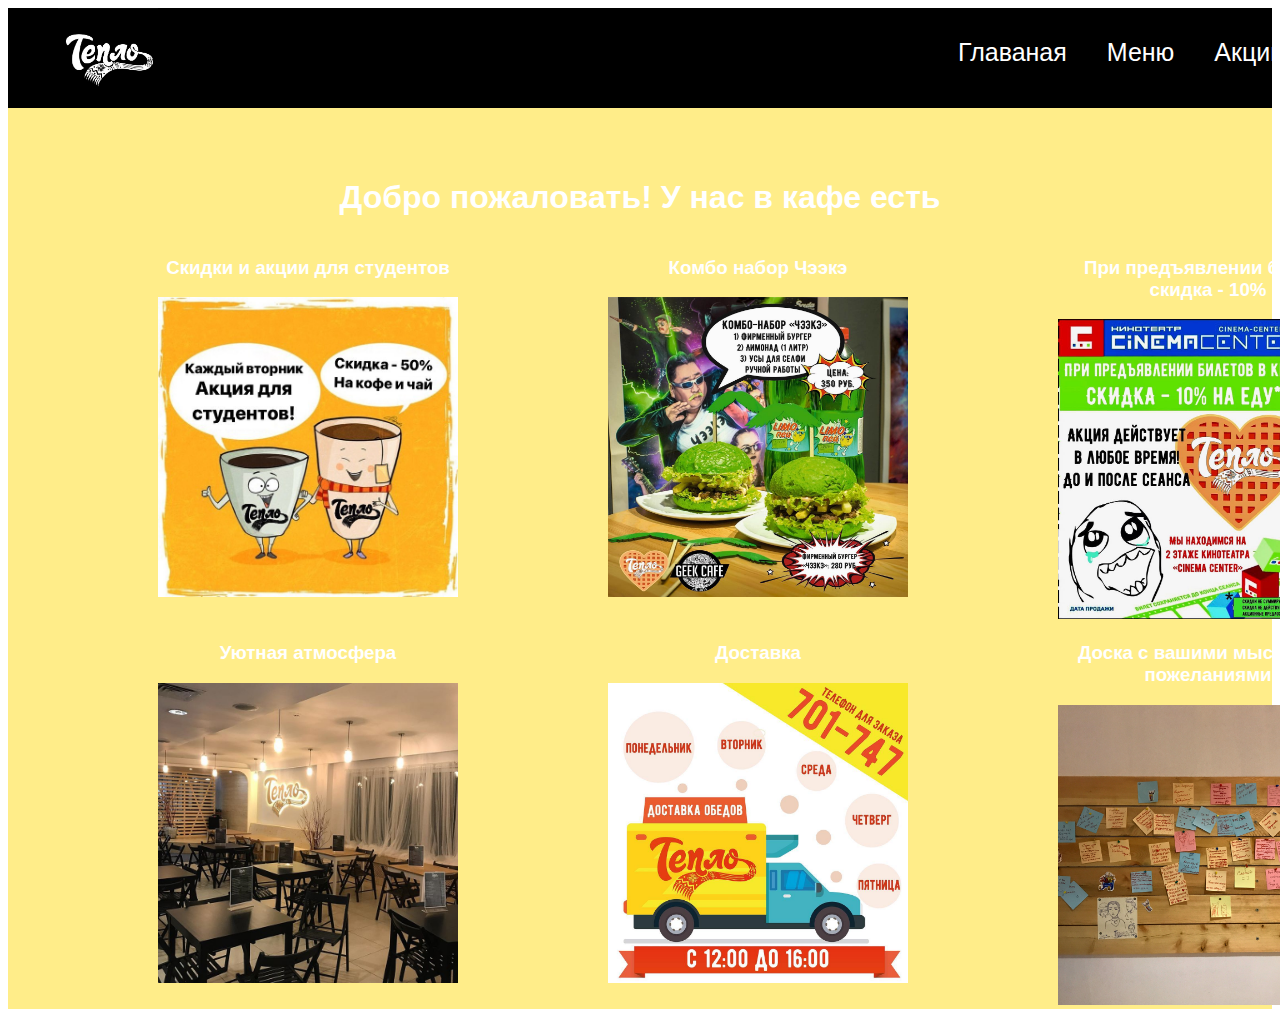
<file: index.html>
<!DOCTYPE html>
<html>
<head>
	<title></title>
	<link rel="stylesheet" type="text/css" href="style.css">
</head>
<body>
	<div>
		<div class="top flex">
			<img src="teplo.jpg" class="logo">
			<a href="" class="text2">Главаная</a>
			<a href="menu.html" class="text2 mleft">Меню</a>
			<a href="stock.html" class="text2 mleft">Акции</a>
		</div>
		<div class="main">
			<h1 class="text">Добро пожаловать! У нас в кафе есть</h1>
			<div class="flex">
				<div class="info">
					<h3 class="text">Cкидки и акции для студентов</h3>
				    <img src="students.jpg" class="img">
				</div>
				<div class="info">
					<h3 class="text">Комбо набор Чээкэ</h3>
					<img src="cheeke.jpg" class="img">
				</div>
				<div class="info">
					<h3 class="text">При предъявлении билета скидкa - 10%</h3>
					<img src="bilet.jpg" class="img">
				</div>
			</div>
			<div class="flex">
				<div class="info">
					<h3 class="text">Уютная атмосфера</h3>
				    <img src="atmosphere.jpg" class="img">
				</div>
				<div class="info">
					<h3 class="text">Доставка</h3>
					<img src="dostavka.jpg" class="img">
				</div>
				<div class="info">
					<h3 class="text">Доска с вашими мыслями и пожеланиями</h3>
					<img src="doska.jpg" class="img">
				</div>
			</div>
		</div>
	</div>

</body>
</html>
</file>
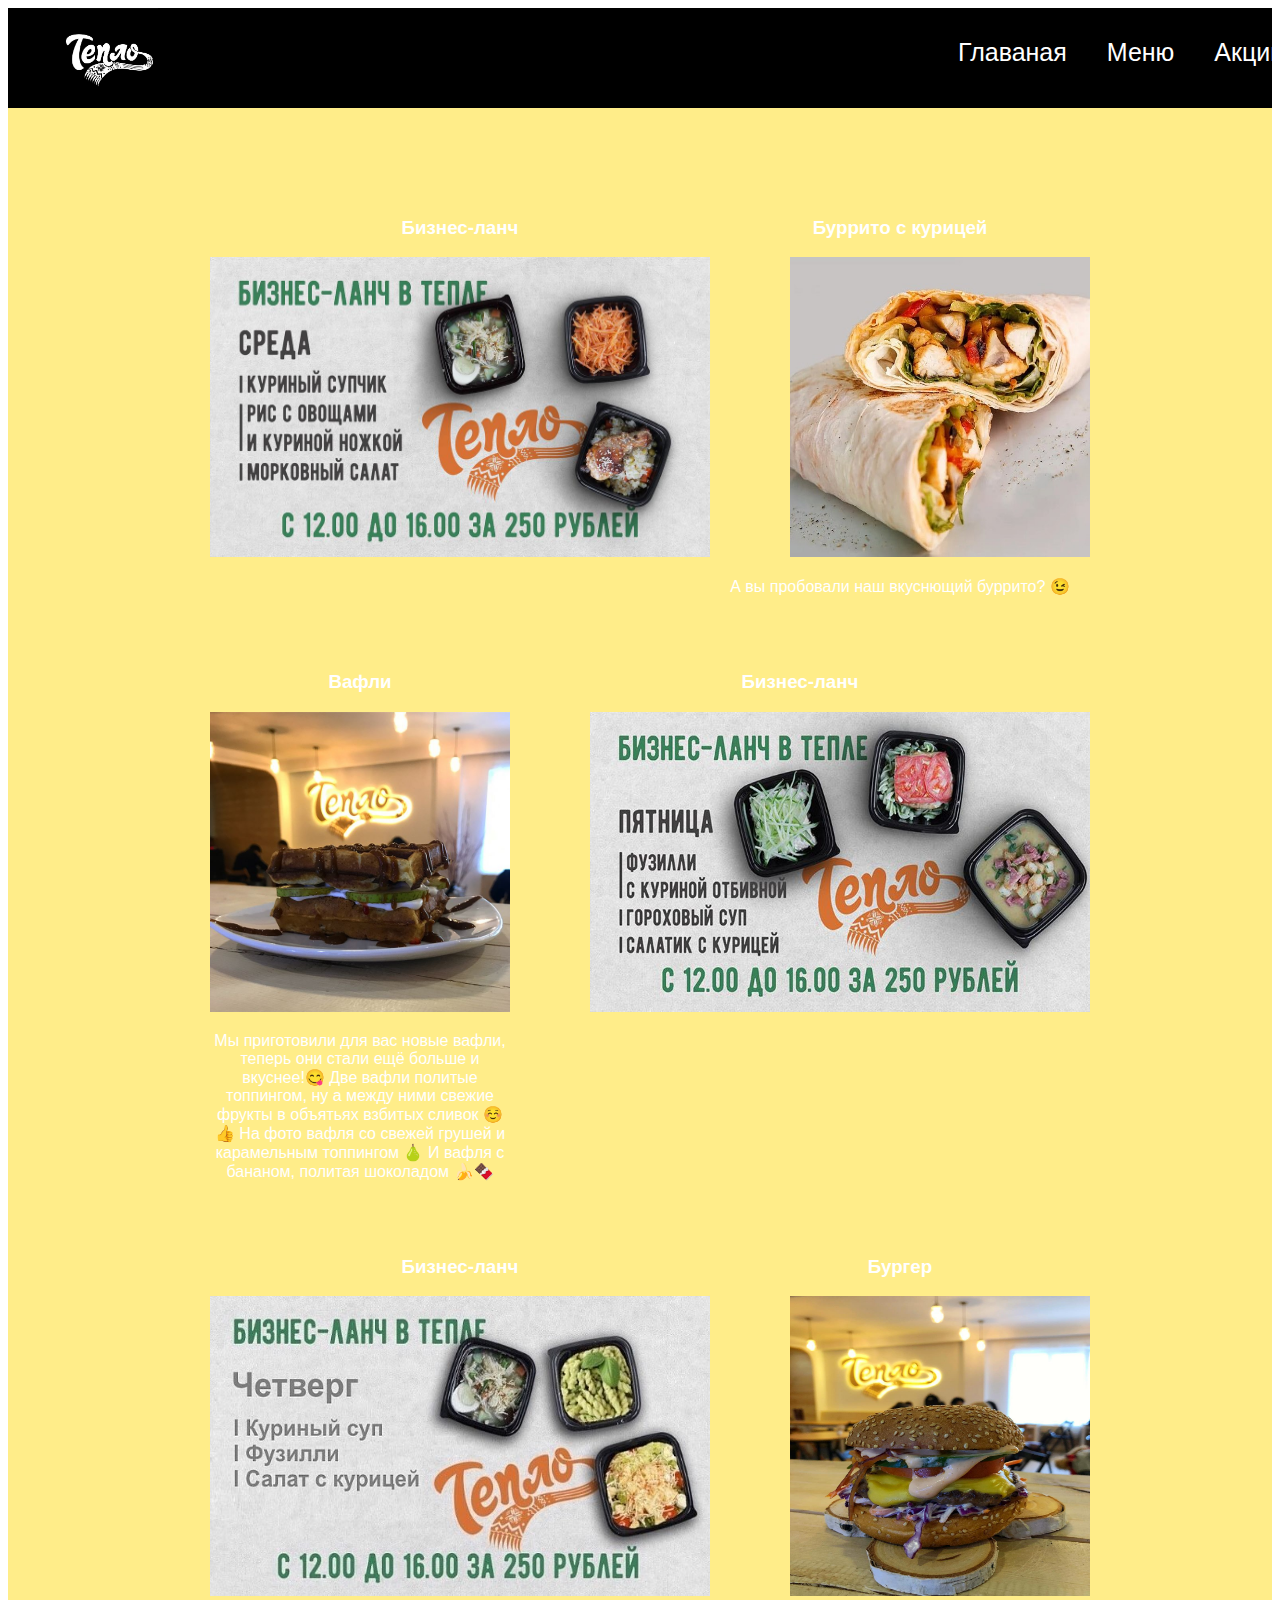
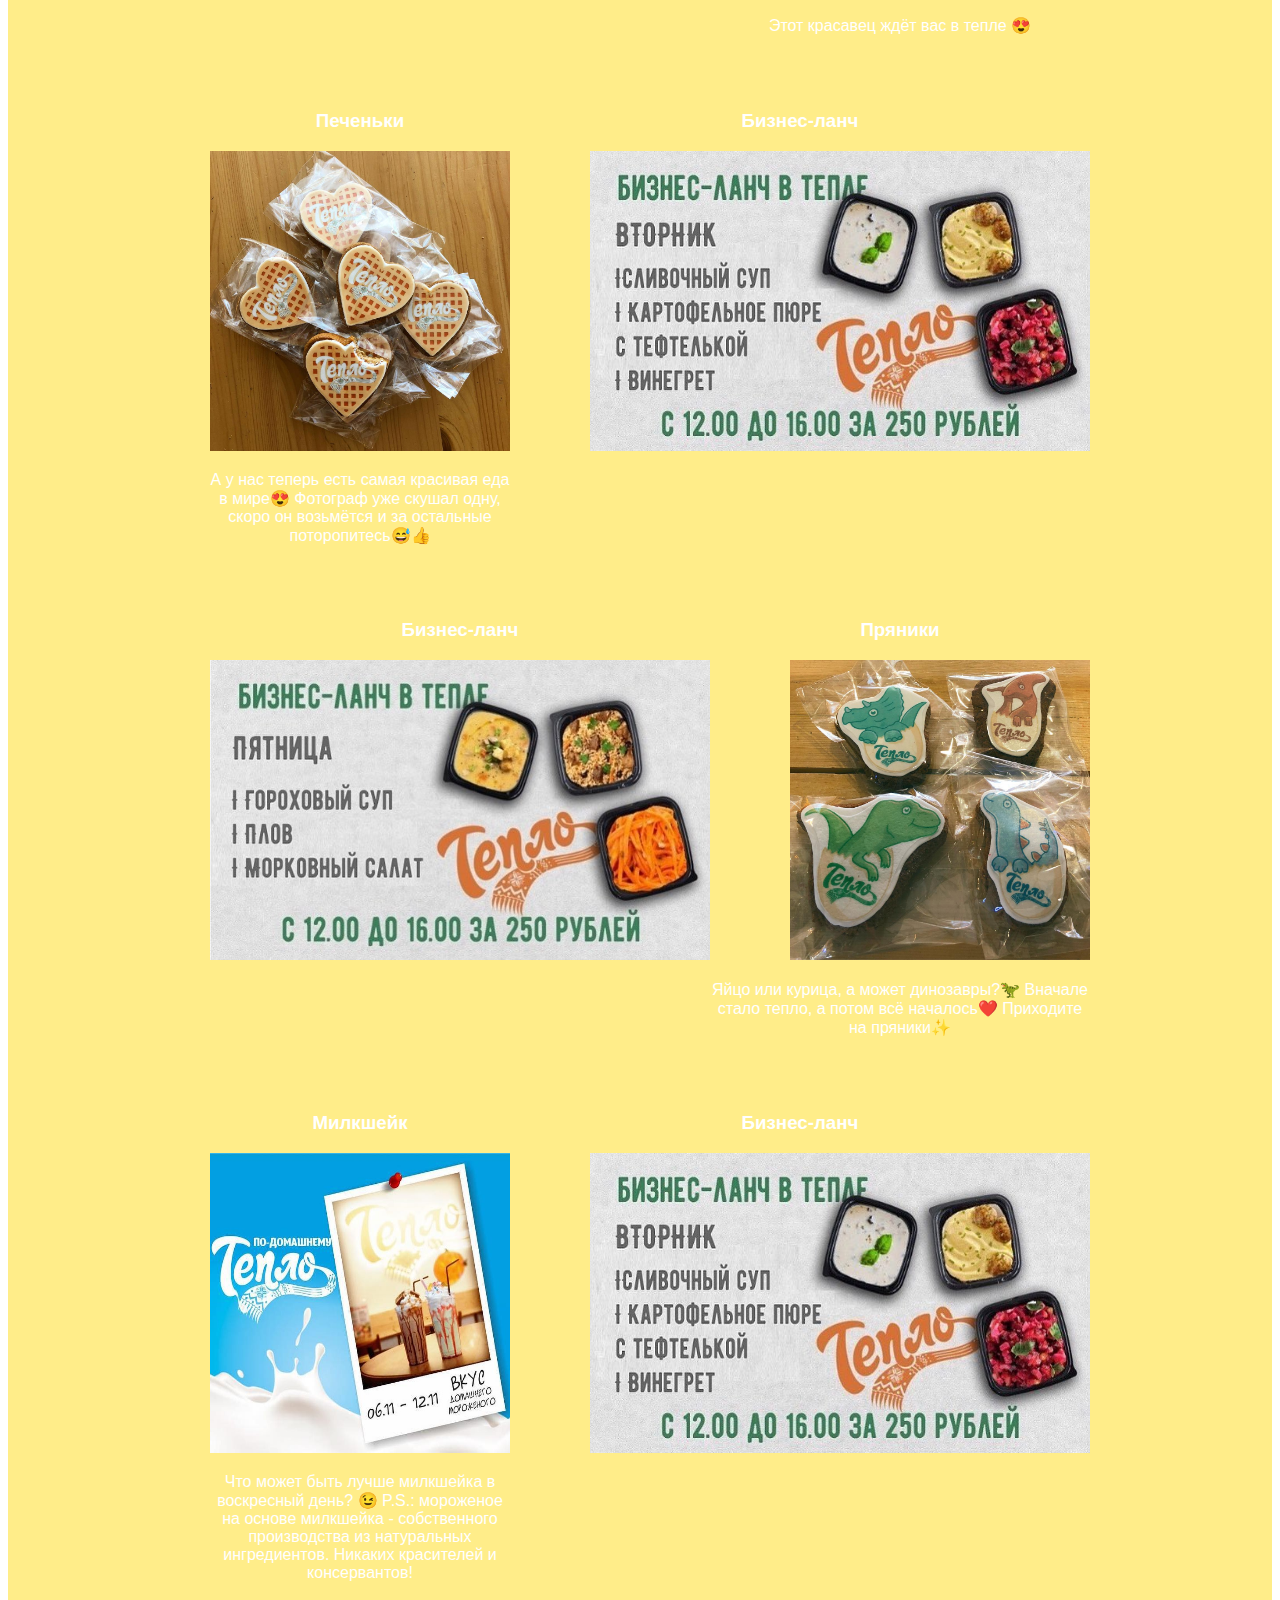
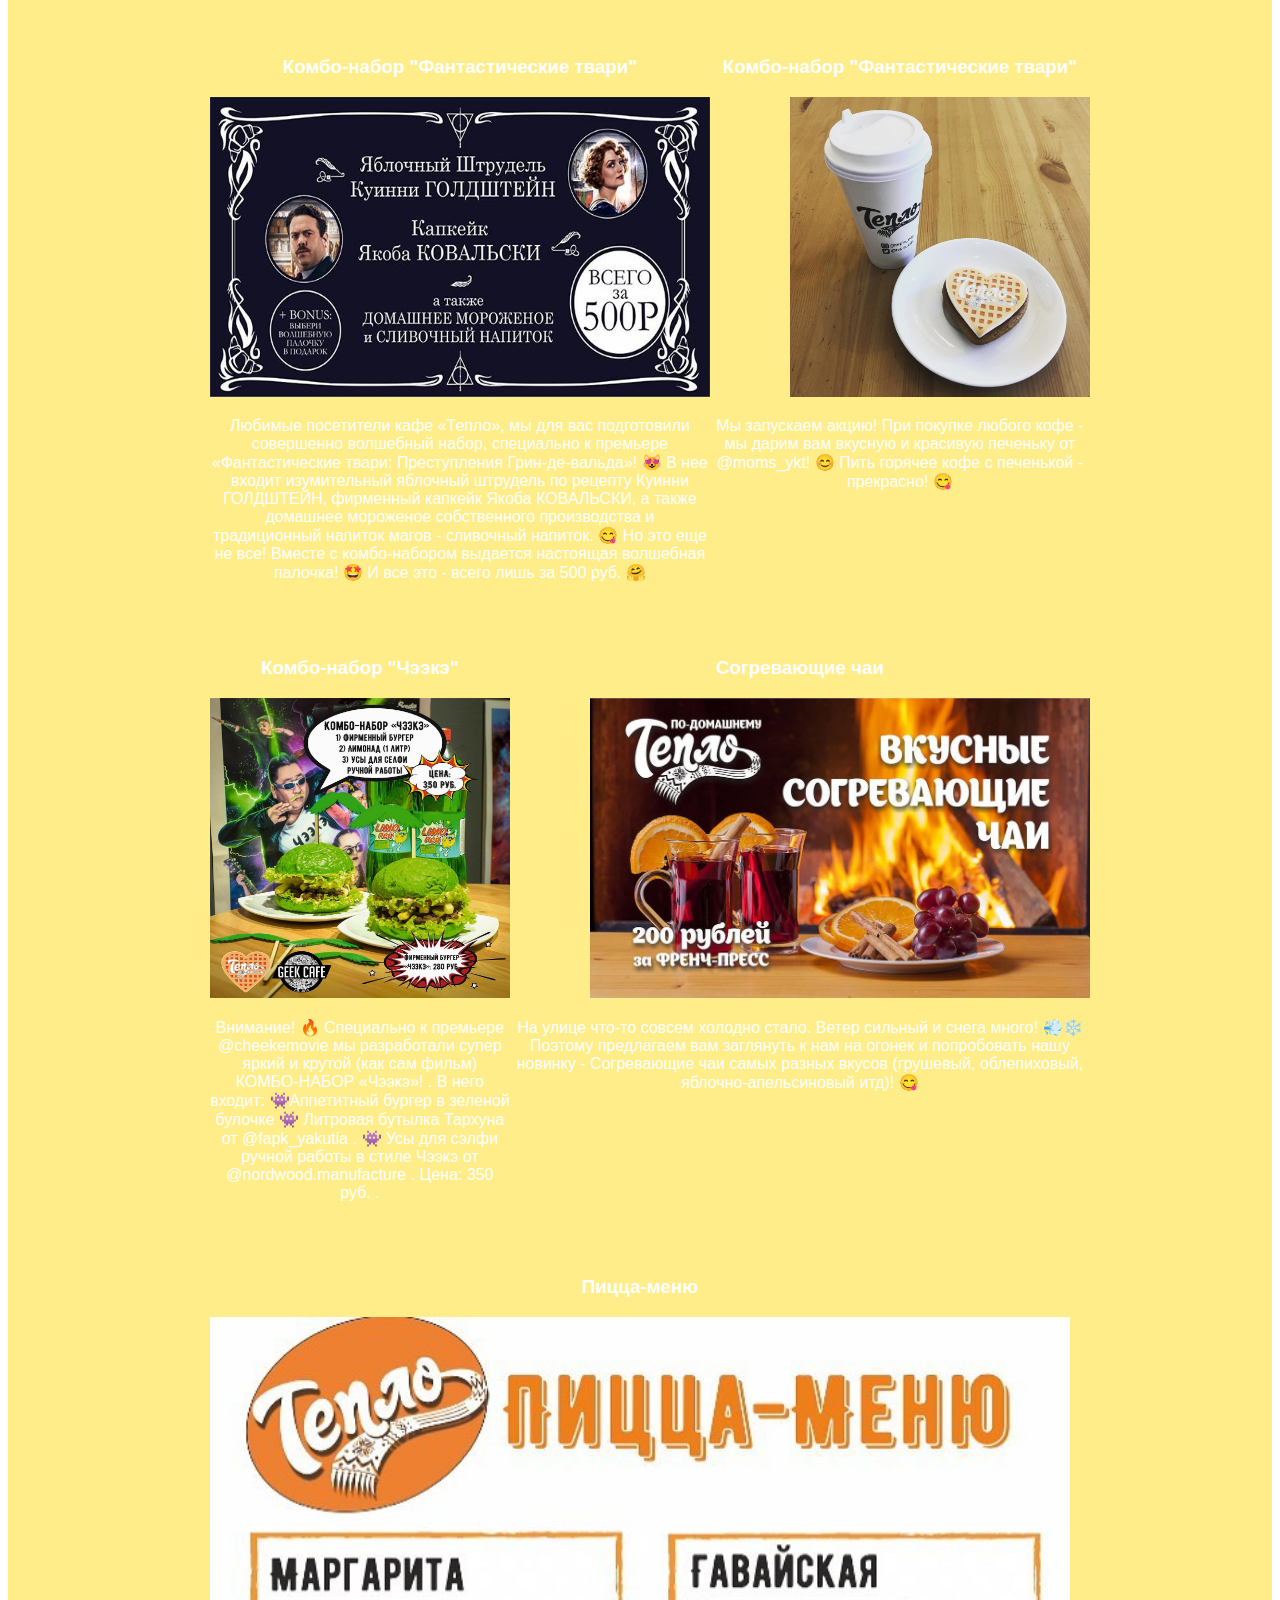
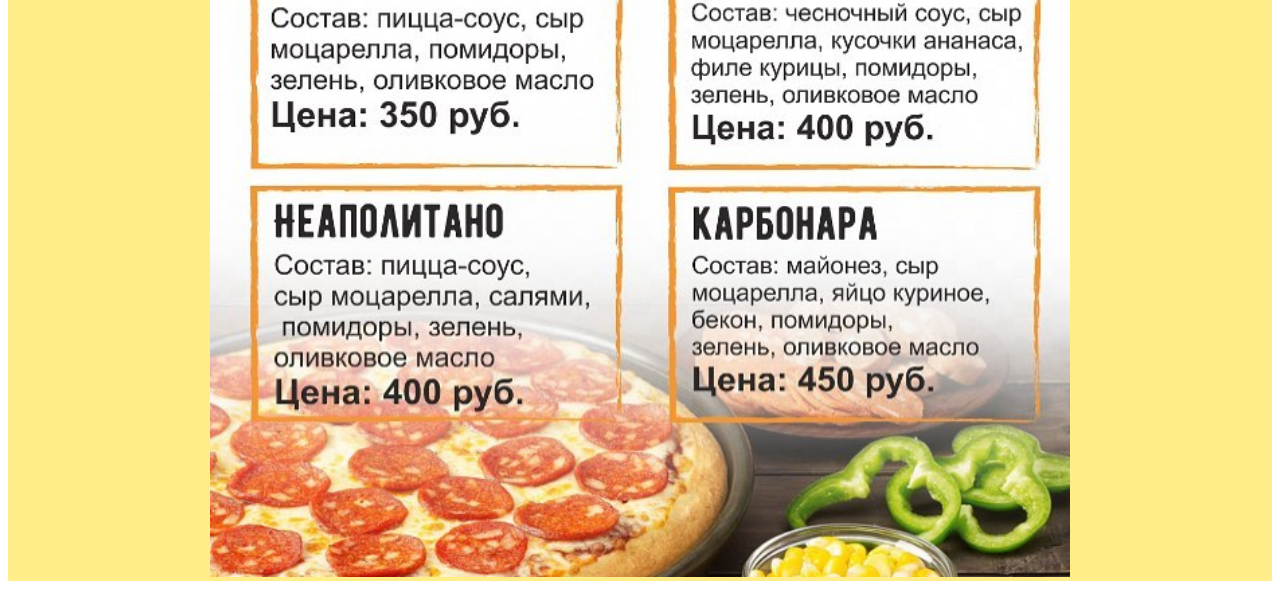
<file: menu.html>
<!DOCTYPE html>
<html>
<head>
	<title></title>
	<link rel="stylesheet" type="text/css" href="style2.css">
</head>
<body>
	<div>
		<div class="top flex">
			<img src="teplo.jpg" class="logo">
			<a href="index.html" class="text2">Главаная</a>
			<a href="menu.html" class="text2 mleft">Меню</a>
			<a href="stock.html" class="text2 mleft">Акции</a>
		</div>
		<div class="main">
			<div class="flex menu text">
				<div class="text">
					<h3>Бизнес-ланч</h3>
					<img src="menu3.jpg" class="img">
				</div>
				<div>
					<h3 class="text">Буррито с курицей</h3>
					<img src="menu12.jpg" class="img2 mleft2">
					<p>А вы пробовали наш вкуснющий буррито? 😉</p>
				</div>
			</div>
			<div class="flex menu">
				<div class="text">
					<h3>Вафли</h3>
					<img src="menu16.jpg" class="img2">
					<p>Мы приготовили для вас новые вафли, теперь они стали ещё больше и вкуснее!😋
Две вафли политые топпингом, ну а между ними свежие фрукты в объятьях взбитых сливок ☺️👍
На фото вафля со свежей грушей и карамельным топпингом 🍐
И вафля с бананом, политая шоколадом 🍌🍫</p>
				</div>
				<div class="text">
					<h3>Бизнес-ланч</h3>
					<img src="menu5.jpg" class="img mleft2">
				</div>
			</div>
			<div class="flex menu">
				<div class="text">
					<h3>Бизнес-ланч</h3>
					<img src="menu6.jpg" class="img">
				</div>
				<div class="text">
					<h3>Бургер</h3>
					<img src="menu15.jpg" class="img2 mleft2">
					<p>Этот красавец ждёт вас в тепле 😍</p>
				</div>
			</div>
			<div class="flex menu">
				<div class="text">
					<h3>Печеньки</h3>
					<img src="menu14.jpg" class="img2">
					<p class="text">А у нас теперь есть самая красивая еда в мире😍
Фотограф уже скушал одну, скоро он возьмётся и за остальные поторопитесь😅👍</p>
				</div>
				<div class="text">
					<h3>Бизнес-ланч</h3>
					<img src="menu10.jpg" class="img mleft2">
				</div>
			</div>
			<div class="flex menu">
				<div class="text">
					<h3>Бизнес-ланч</h3>
					<img src="menu8.jpg" class="img">
				</div>
				<div class="text">
					<h3>Пряники</h3>
					<img src="menu13.jpg" class="img2 mleft2">
					<p>Яйцо или курица, а может динозавры?🦖
Вначале стало тепло, а потом всё началось❤️
Приходите на пряники✨</p>
				</div>
			</div>
			<div class="flex menu">
				<div class="text">
					<h3>Милкшейк</h3>
					<img src="menu18.jpg" class="img2">
					<p>Что может быть лучше милкшейка в воскресный день? 😉

P.S.: мороженое на основе милкшейка - собственного производства из натуральных ингредиентов. Никаких красителей и консервантов!</p>
				</div>
				<div class="text">
					<h3>Бизнес-ланч</h3>
					<img src="menu10.jpg" class="img mleft2">
				</div>
			</div>
			<div class="flex menu">
				<div class="text">
					<h3>Комбо-набор "Фантастические твари"</h3>
					<img src="fanta.jpg" class="img">
					<p>Любимые посетители кафе «Тепло», мы для вас подготовили совершенно волшебный набор, специально к премьере «Фантастические твари: Преступления Грин-де-вальда»! 😻 В нее входит изумительный яблочный штрудель по рецепту Куинни ГОЛДШТЕЙН, фирменный капкейк Якоба КОВАЛЬСКИ, а также домашнее мороженое собственного производства и традиционный напиток магов - сливочный напиток. 😋
Но это еще не все! Вместе с комбо-набором выдается настоящая волшебная палочка! 🤩 И все это - всего лишь за 500 руб. 🤗</p>
				</div>
				<div class="text">
					<h3>Комбо-набор "Фантастические твари"</h3>
					<img src="stock7.jpg" class="mleft2 img2">
					<p>Мы запускаем акцию! При покупке любого кофе - мы дарим вам вкусную и красивую печеньку от @moms_ykt! 😊 Пить горячее кофе с печенькой - прекрасно! 😋</p>
				</div>
			</div>
			<div class="flex menu">
				<div class="text">
					<h3>Комбо-набор "Чээкэ"</h3>
					<img src="cheeke.jpg" class="img2">
					<p>Внимание! 🔥 Специально к премьере @cheekemovie мы разработали супер яркий и крутой (как сам фильм) КОМБО-НАБОР «Чээкэ»! .

В него входит:
👾Аппетитный бургер в зеленой булочке 👾 Литровая бутылка Тархуна от @fapk_yakutia .
👾 Усы для сэлфи ручной работы в стиле Чээкэ от @nordwood.manufacture .

Цена: 350 руб. .</p>
				</div>
				<div class="text">
					<h3>Согревающие чаи</h3>
					<img src="menu7.jpg" class="img mleft2">
					<p>На улице что-то совсем холодно стало. Ветер сильный и снега много! 💨❄️
Поэтому предлагаем вам заглянуть к нам на огонек и попробовать нашу новинку - Согревающие чаи самых разных вкусов (грушевый, облепиховый, яблочно-апельсиновый итд)! 😋 </p>
				</div>
			</div>
			<div class="flex menu">
				<div class="text">
					<h3>Пицца-меню</h3>
					<img src="menu9.jpg" class="pizza">
				</div>
			</div>
		</div>
	</div>

</body>
</html>
</file>
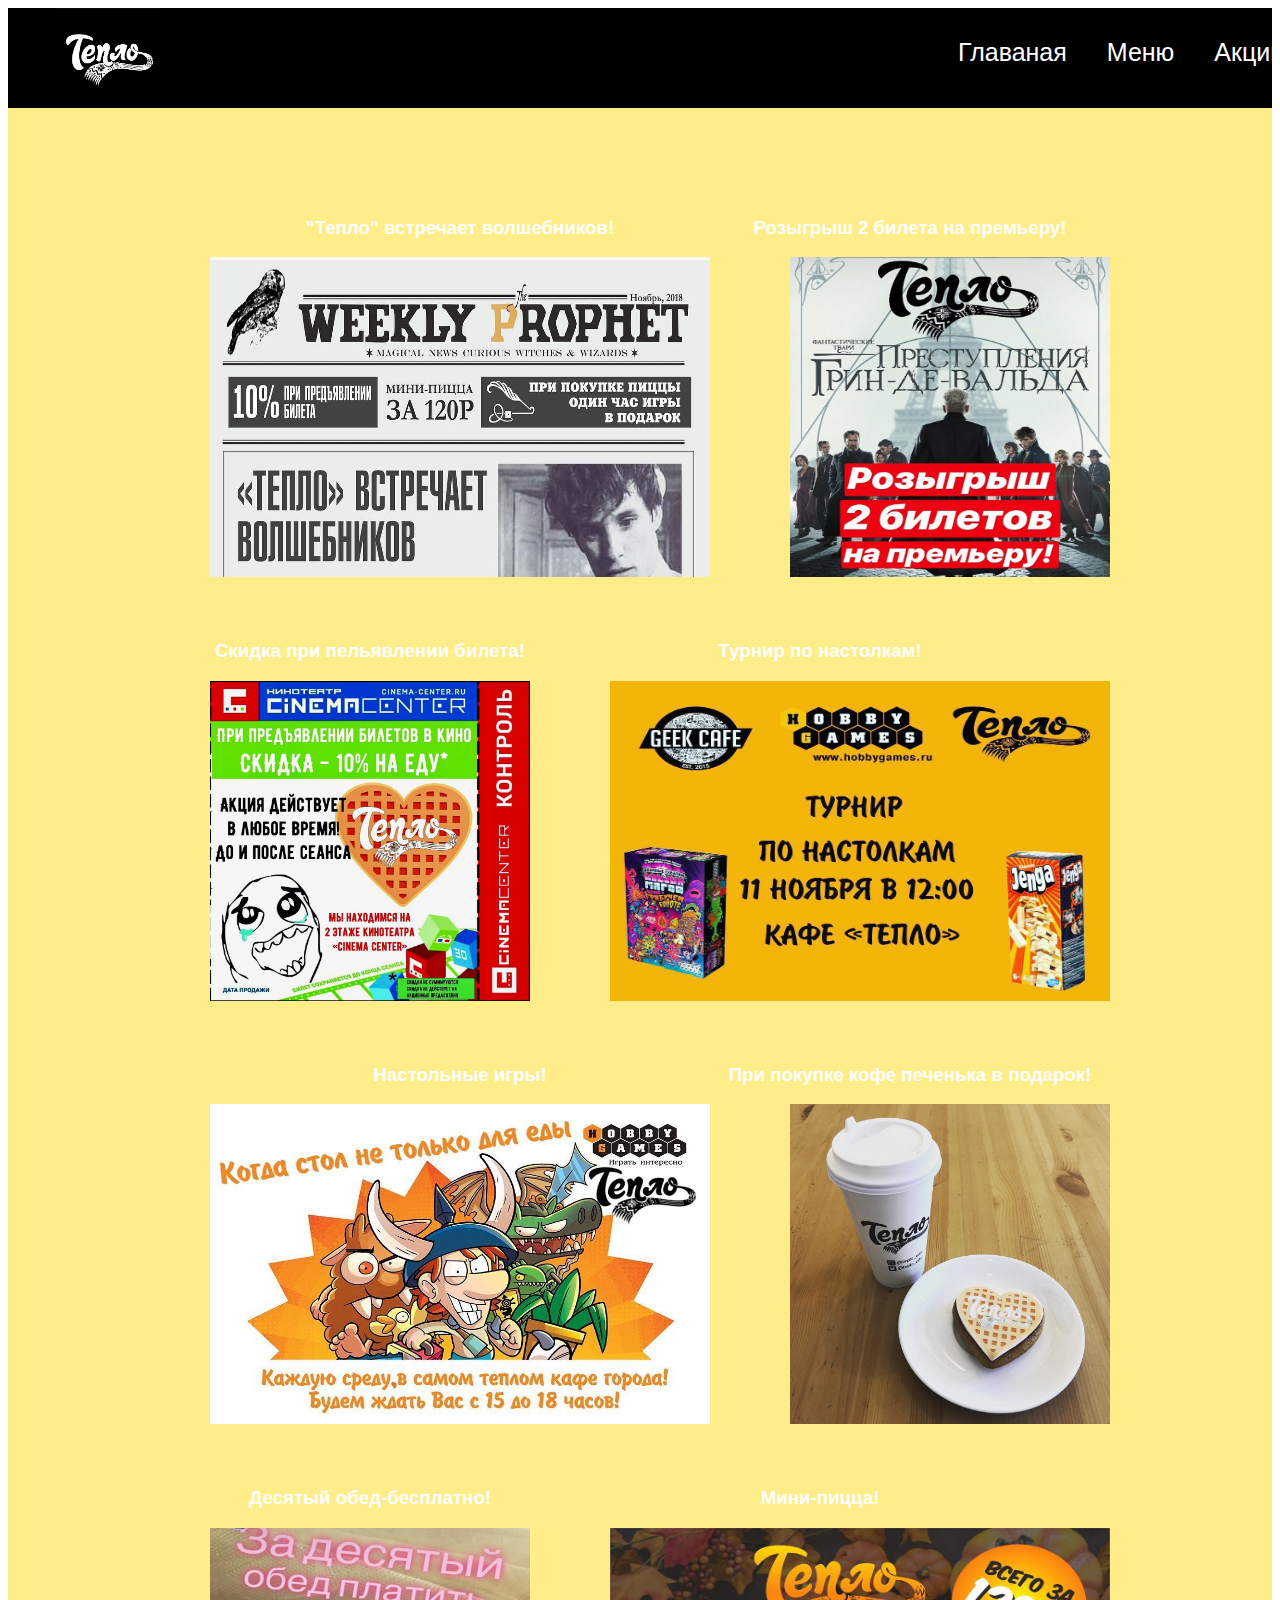
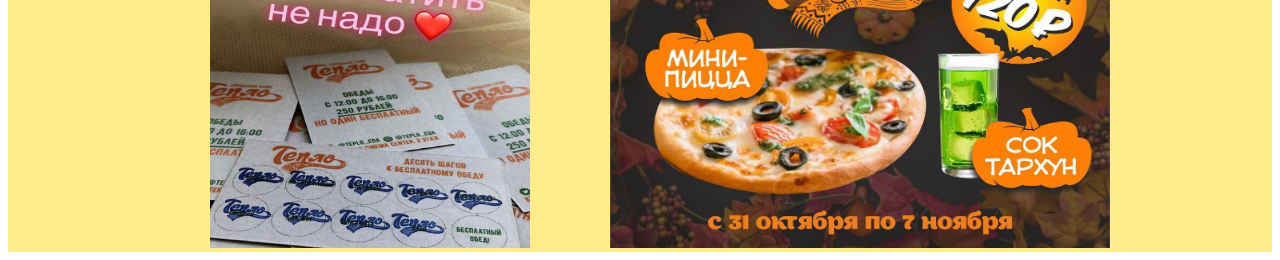
<file: stock.html>
<!DOCTYPE html>
<html>
<head>
	<title></title>
	<link rel="stylesheet" type="text/css" href="style3.css">
</head>
<body>
	<div>
		<div class="top flex">
			<img src="teplo.jpg" class="logo">
			<a href="index.html" class="text2">Главаная</a>
			<a href="menu.html" class="text2 mleft">Меню</a>
			<a href="stock.html" class="text2 mleft">Акции</a>
		</div>
		<div class="main text">
			<div class="flex menu">
				<div>
					<h3>"Тепло" встречает волшебников!</h3>
					<img src="stock14.jpg" class="img">
				</div>
				<div>
					<h3>Розыгрыш 2 билета на премьеру!</h3>
					<img src="stock12.jpg" class="img2 mleft2">
				</div>
			</div>
			<div class="flex menu">
				<div>
					<h3>Cкидка при пельявлении билета!</h3>
					<img src="bilet.jpg" class="img2">
				</div>
				<div>
					<h3>Турнир по настолкам!</h3>
					<img src="stock11.jpg" class="img mleft2">
				</div>
			</div>
			<div class="flex menu">
				<div>
					<h3>Настольные игры!</h3>
					<img src="stock9.jpg" class="img">
				</div>
				<div>
					<h3>При покупке кофе печенька в подарок!</h3>
					<img src="stock7.jpg" class="img2 mleft2">
				</div>
			</div>
			<div class="flex menu">
				<div>
					<h3>Десятый обед-бесплатно!</h3>
					<img src="stock8.jpg" class="img2">
				</div>
				<div>
					<h3>Мини-пицца!</h3>
					<img src="stock13.jpg" class="img mleft2">
				</div>
			</div>
		</div>
	</div>

</body>
</html>
</file>
<file: style.css>
.top{
	background-color: black;
	height: 100px;
}
.logo{
	height: 100px;
	margin-left: 50px;
}
.main{
	background-color: #ffed89;
	padding-top: 50px;
}
.flex{
	display: flex;
}
.img{
	height: 300px;
	width: 300px;
}
.img:hover{
	transition: 0.5s;
	height: 320px;
	width: 320px;
}
.text{
	text-align: center;
	font-family: arial;
	color: white;
}
.info{
	margin-left: 150px;
}
.text2{
	color: white;
	margin-top: 30px;
	margin-left: 800px;
	font-family: arial;
	font-size: 25px;
	font-weight: 10;
	text-decoration: none;
}
.mleft{
	margin-left: 40px;
}
</file>
<file: style2.css>
.top{
	background-color: black;
	height: 100px;
}
.logo{
	height: 100px;
	margin-left: 50px;
}
.main{
	background-color: #ffed89;
	padding-top: 50px;
}
.flex{
	display: flex;
}
.img{
	height: 300px;
	width: 500px;
}
.img:hover{
	transition: 0.5s;
	height: 320px;
	width: 520px;
}
.text{
	text-align: center;
	font-family: arial;
	color: white;
}
.info{
	margin-left: 150px;
}
.text2{
	color: white;
	margin-top: 30px;
	margin-left: 800px;
	font-family: arial;
	font-size: 25px;
	font-weight: 10;
	text-decoration: none;
}
.mleft{
	margin-left: 40px;
}
.img2{
	height: 300px;
	width: 300px;
}
.img2:hover{
	transition: 0.5s;
	height: 320px;
	width: 320px;
}
.menu{
	width: 860px;
	margin-right: auto;
	margin-left: auto;
	margin-top: 40px;
}
.mleft2{
	margin-left: 80px;
}
.pizza{
	width: 860px;
}
</file>
<file: style3.css>
.top{
	background-color: black;
	height: 100px;
}
.logo{
	height: 100px;
	margin-left: 50px;
}
.main{
	background-color: #ffed89;
	padding-top: 50px;
}
.flex{
	display: flex;
}
.img{
	height: 320px;
	width: 500px;
}
.img:hover{
	transition: 0.5s;
	height: 340px;
	width: 520px;
}
.text{
	text-align: center;
	font-family: arial;
	color: white;
}
.info{
	margin-left: 150px;
}
.text2{
	color: white;
	margin-top: 30px;
	margin-left: 800px;
	font-family: arial;
	font-size: 25px;
	font-weight: 10;
	text-decoration: none;
}
.mleft{
	margin-left: 40px;
}
.img2{
	height: 320px;
	width: 320px;
}
.img2:hover{
	transition: 0.5s;
	height: 340px;
	width: 340px;
}
.menu{
	width: 860px;
	margin-right: auto;
	margin-left: auto;
	margin-top: 40px;
}
.mleft2{
	margin-left: 80px;
}
</file>
